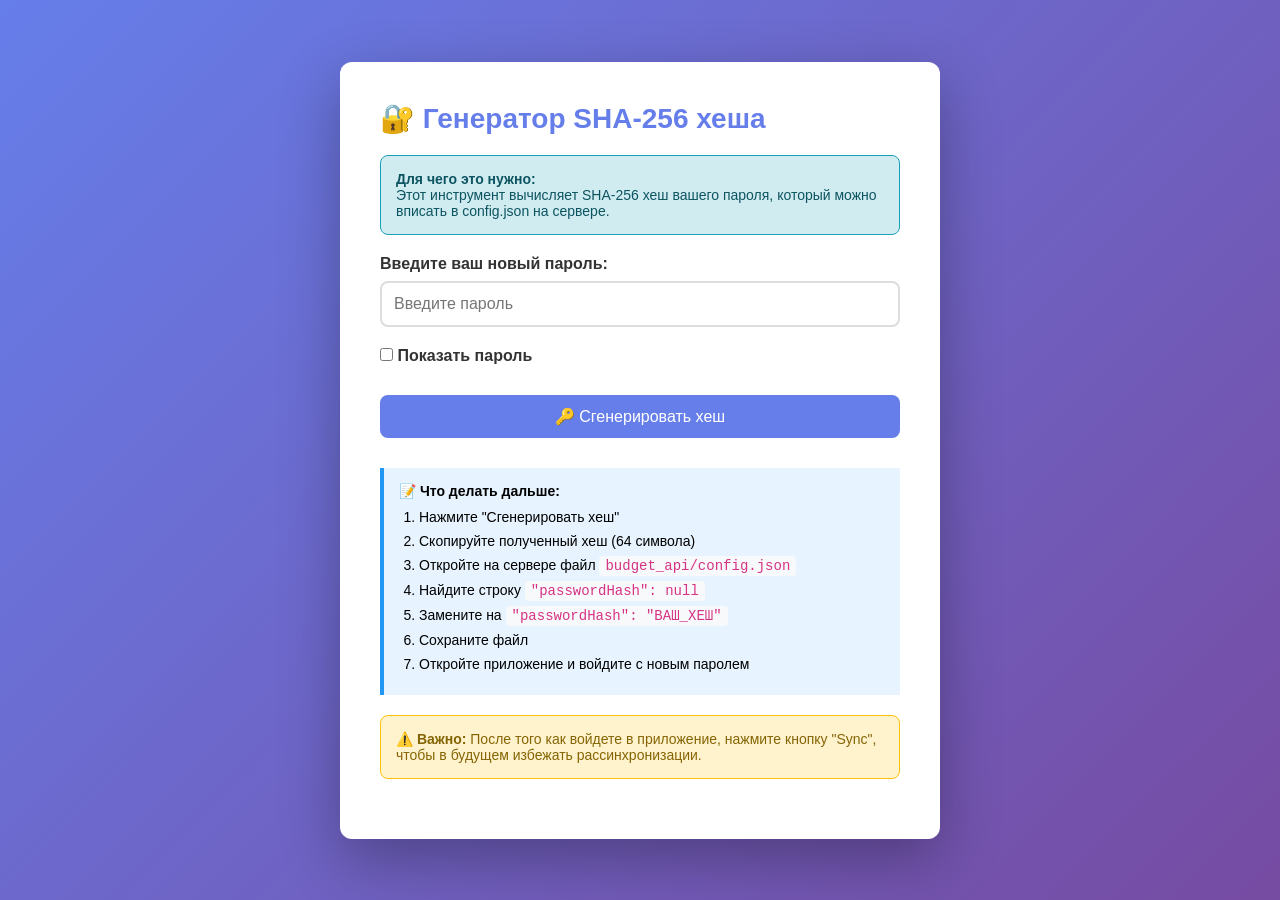
<file: hash-password.html>
<!DOCTYPE html>
<html lang="ru">
<head>
    <meta charset="UTF-8">
    <meta name="viewport" content="width=device-width, initial-scale=1.0">
    <title>Генератор SHA-256 хеша пароля</title>
    <style>
        * {
            margin: 0;
            padding: 0;
            box-sizing: border-box;
        }

        body {
            font-family: -apple-system, BlinkMacSystemFont, 'Segoe UI', Roboto, sans-serif;
            background: linear-gradient(135deg, #667eea 0%, #764ba2 100%);
            min-height: 100vh;
            display: flex;
            align-items: center;
            justify-content: center;
            padding: 20px;
        }

        .container {
            background: white;
            border-radius: 12px;
            box-shadow: 0 20px 60px rgba(0,0,0,0.3);
            padding: 40px;
            max-width: 600px;
            width: 100%;
        }

        h1 {
            color: #667eea;
            margin-bottom: 10px;
            font-size: 28px;
        }

        .info {
            background: #d1ecf1;
            border: 1px solid #17a2b8;
            border-radius: 8px;
            padding: 15px;
            margin: 20px 0;
            color: #0c5460;
            font-size: 14px;
        }

        .warning {
            background: #fff3cd;
            border: 1px solid #ffc107;
            border-radius: 8px;
            padding: 15px;
            margin: 20px 0;
            color: #856404;
            font-size: 14px;
        }

        .input-group {
            margin: 20px 0;
        }

        label {
            display: block;
            margin-bottom: 8px;
            font-weight: 600;
            color: #333;
        }

        input[type="text"],
        input[type="password"] {
            width: 100%;
            padding: 12px;
            border: 2px solid #ddd;
            border-radius: 8px;
            font-size: 16px;
            transition: border-color 0.3s;
        }

        input[type="text"]:focus,
        input[type="password"]:focus {
            outline: none;
            border-color: #667eea;
        }

        button {
            background: #667eea;
            color: white;
            border: none;
            border-radius: 8px;
            padding: 12px 24px;
            font-size: 16px;
            cursor: pointer;
            width: 100%;
            margin: 10px 0;
            transition: background 0.3s;
        }

        button:hover {
            background: #5568d3;
        }

        .result {
            background: #f8f9fa;
            border: 2px solid #28a745;
            border-radius: 8px;
            padding: 15px;
            margin: 20px 0;
            word-break: break-all;
            font-family: 'Courier New', monospace;
            font-size: 14px;
            display: none;
        }

        .result.show {
            display: block;
        }

        .hash-value {
            background: #fff;
            padding: 10px;
            border-radius: 4px;
            margin: 10px 0;
            font-weight: bold;
            color: #28a745;
        }

        .copy-btn {
            background: #28a745;
            padding: 8px 16px;
            font-size: 14px;
            margin-top: 10px;
        }

        .copy-btn:hover {
            background: #218838;
        }

        .instructions {
            background: #e7f3ff;
            border-left: 4px solid #2196f3;
            padding: 15px;
            margin: 20px 0;
            font-size: 14px;
        }

        .instructions ol {
            margin-left: 20px;
            margin-top: 10px;
        }

        .instructions li {
            margin: 8px 0;
        }

        code {
            background: #f8f9fa;
            padding: 2px 6px;
            border-radius: 4px;
            font-family: 'Courier New', monospace;
            color: #d63384;
        }
    </style>
</head>
<body>
    <div class="container">
        <h1>🔐 Генератор SHA-256 хеша</h1>

        <div class="info">
            <strong>Для чего это нужно:</strong><br>
            Этот инструмент вычисляет SHA-256 хеш вашего пароля, который можно вписать в config.json на сервере.
        </div>

        <div class="input-group">
            <label for="password">Введите ваш новый пароль:</label>
            <input type="password" id="password" placeholder="Введите пароль">
        </div>

        <div class="input-group">
            <label>
                <input type="checkbox" id="show-password" onchange="togglePassword()">
                Показать пароль
            </label>
        </div>

        <button onclick="generateHash()">🔑 Сгенерировать хеш</button>

        <div id="result" class="result">
            <strong>✅ SHA-256 хеш вашего пароля:</strong>
            <div class="hash-value" id="hash-value"></div>
            <button class="copy-btn" onclick="copyHash()">📋 Скопировать хеш</button>
        </div>

        <div class="instructions">
            <strong>📝 Что делать дальше:</strong>
            <ol>
                <li>Нажмите "Сгенерировать хеш"</li>
                <li>Скопируйте полученный хеш (64 символа)</li>
                <li>Откройте на сервере файл <code>budget_api/config.json</code></li>
                <li>Найдите строку <code>"passwordHash": null</code></li>
                <li>Замените на <code>"passwordHash": "ВАШ_ХЕШ"</code></li>
                <li>Сохраните файл</li>
                <li>Откройте приложение и войдите с новым паролем</li>
            </ol>
        </div>

        <div class="warning">
            <strong>⚠️ Важно:</strong> После того как войдете в приложение, нажмите кнопку "Sync", чтобы в будущем избежать рассинхронизации.
        </div>
    </div>

    <script>
        async function hashPassword(password) {
            const encoder = new TextEncoder();
            const data = encoder.encode(password);
            const hashBuffer = await crypto.subtle.digest('SHA-256', data);
            const hashArray = Array.from(new Uint8Array(hashBuffer));
            const hashHex = hashArray.map(b => b.toString(16).padStart(2, '0')).join('');
            return hashHex;
        }

        async function generateHash() {
            const passwordInput = document.getElementById('password');
            const password = passwordInput.value;

            if (!password) {
                alert('❌ Введите пароль!');
                return;
            }

            try {
                const hash = await hashPassword(password);

                document.getElementById('hash-value').textContent = hash;
                document.getElementById('result').classList.add('show');

                // Сохраняем хеш для копирования
                window.currentHash = hash;

            } catch (error) {
                alert('❌ Ошибка генерации хеша: ' + error.message);
            }
        }

        function togglePassword() {
            const passwordInput = document.getElementById('password');
            const checkbox = document.getElementById('show-password');

            passwordInput.type = checkbox.checked ? 'text' : 'password';
        }

        function copyHash() {
            if (!window.currentHash) {
                alert('❌ Сначала сгенерируйте хеш!');
                return;
            }

            navigator.clipboard.writeText(window.currentHash).then(() => {
                alert('✅ Хеш скопирован в буфер обмена!');
            }).catch(err => {
                // Фоллбэк для старых браузеров
                const textarea = document.createElement('textarea');
                textarea.value = window.currentHash;
                document.body.appendChild(textarea);
                textarea.select();
                document.execCommand('copy');
                document.body.removeChild(textarea);
                alert('✅ Хеш скопирован в буфер обмена!');
            });
        }

        // Enter для генерации
        document.getElementById('password').addEventListener('keypress', function(e) {
            if (e.key === 'Enter') {
                generateHash();
            }
        });
    </script>
</body>
</html>
</file>
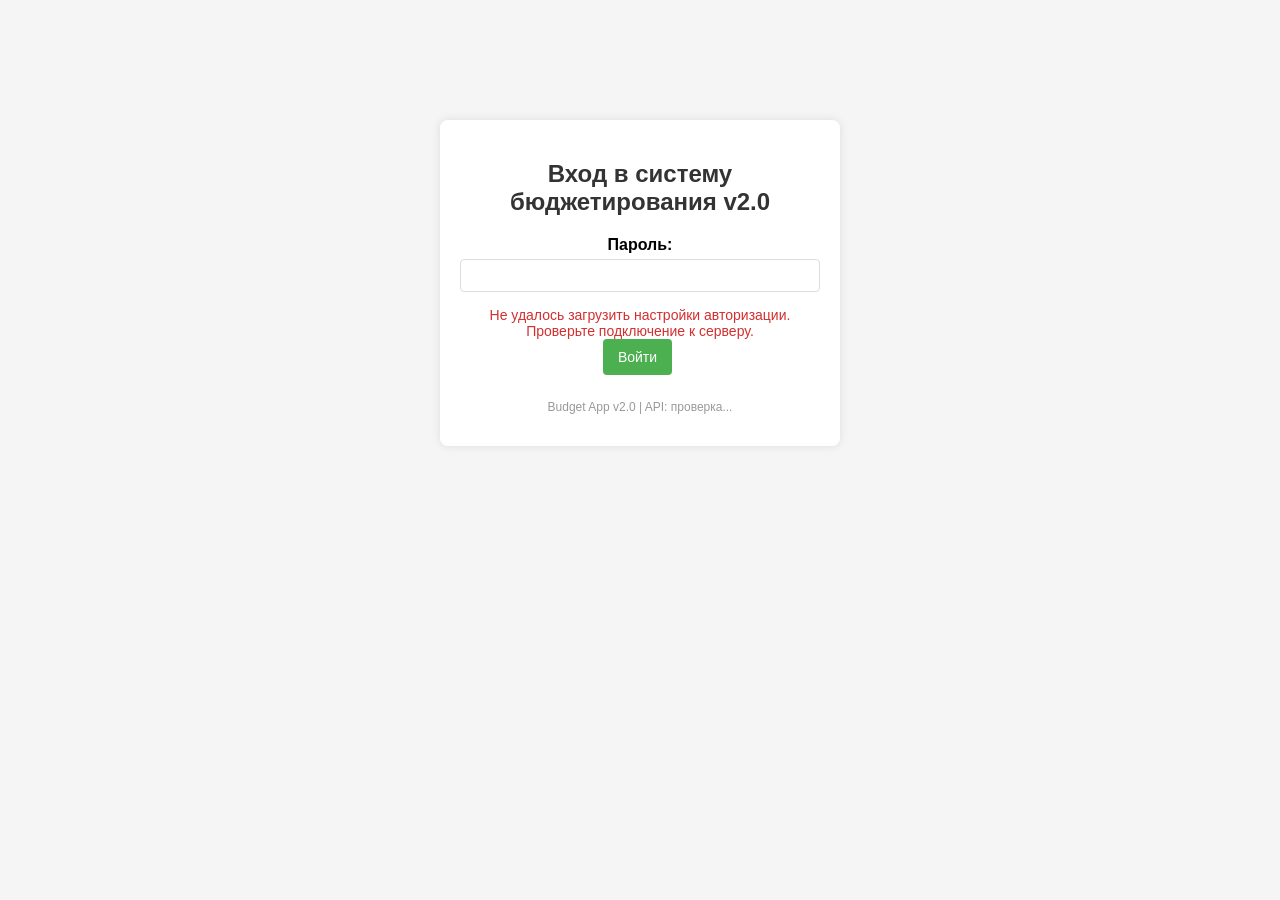
<file: index_v2.html>
<!DOCTYPE html>
<html lang="ru">
<head>
    <meta charset="UTF-8">
    <meta name="viewport" content="width=device-width, initial-scale=1.0">
    <title>Персональное бюджетирование v2.0</title>
    <link rel="icon" href="data:image/svg+xml,<svg xmlns='http://www.w3.org/2000/svg' viewBox='0 0 100 100'><rect fill='%234CAF50' width='100' height='100' rx='15'/><text x='50' y='75' font-size='70' text-anchor='middle' fill='white' font-family='Arial'>€</text></svg>">
    <link rel="stylesheet" href="css/styles.css">
</head>
<body>
    <!-- Экран логина -->
    <div id="login-screen" class="login-container">
        <h2>Вход в систему бюджетирования v2.0</h2>
        <form id="login-form">
            <div class="form-group">
                <label for="password-input">Пароль:</label>
                <input type="password" id="password-input" autocomplete="current-password">
            </div>
            <div id="login-error" class="error-message hidden"></div>
            <button type="submit" id="login-button">Войти</button>
        </form>
        <p style="margin-top: 20px; font-size: 12px; color: #999;">
            Budget App v2.0 | API: <span id="api-status">проверка...</span>
        </p>
    </div>

    <!-- Основное приложение -->
    <div id="app" class="hidden">
        <div class="container" style="position: relative;">
            <div class="user-info">
                <span id="connection-status" title="Статус подключения к серверу">🟢</span> |
                <button class="button-secondary" data-action="sync" style="padding: 5px 10px; font-size: 12px;">🔄 Синхронизировать</button> |
                <span class="settings-link" data-action="settings">⚙️ Настройки</span> |
                <span class="settings-link" data-action="logout">Выход</span>
            </div>

            <h1>Персональное бюджетирование v2.0</h1>

            <!-- Информация о курсах валют -->
            <div class="exchange-info">
                <div class="rates-container" id="exchange-rates">
                    <div class="rate-item">Загрузка курсов валют...</div>
                </div>
                <div style="font-size: 12px; margin-top: 5px;">
                    Последнее обновление: <span id="last-update">—</span>
                    <button class="button-secondary" data-action="update-rates" style="padding: 3px 8px; font-size: 12px; margin-left: 10px;">Обновить курсы</button>
                </div>
            </div>

            <!-- Выбор периода -->
            <div class="period-selector">
                <label>Период:</label>
                <select id="period-selector">
                    <!-- Будет заполнено динамически -->
                </select>
                <button class="button-secondary" id="current-period-btn">Текущий период</button>
            </div>

            <!-- Вкладки -->
            <div class="tabs">
                <div class="tab active" data-tab="reference">Справочник</div>
                <div class="tab" data-tab="expenses">Траты</div>
                <div class="tab" data-tab="categories">Категории</div>
                <div class="tab" data-tab="budget">Бюджет</div>
                <div class="tab" data-tab="settings">Настройки</div>
            </div>

            <!-- Вкладка "Справочник" -->
            <div id="reference-tab" class="tab-content active">
                <h2>Справочник категорий</h2>
                <div class="table-container">
                    <table id="reference-table">
                        <thead>
                            <tr>
                                <th>Категория</th>
                                <th>Лимит (€)</th>
                                <th>% от бюджета</th>
                                <th>Потрачено (€)</th>
                                <th>Остаток (€)</th>
                                <th>% использования</th>
                            </tr>
                        </thead>
                        <tbody>
                            <!-- Данные будут добавлены JavaScript -->
                        </tbody>
                    </table>
                </div>
            </div>

            <!-- Вкладка "Траты" -->
            <div id="expenses-tab" class="tab-content">
                <h2>Учет трат за <span id="expenses-period-title">текущий период</span></h2>

                <div class="form-group">
                    <button id="add-expense-btn">Добавить расход</button>
                    <button class="button-secondary" data-action="export">Экспорт</button>
                    <button class="button-danger" id="clear-expenses-btn">Очистить все</button>
                </div>

                <div class="form-group" style="display: flex; gap: 10px; align-items: center;">
                    <label for="category-filter" style="margin: 0;">Фильтр по категории:</label>
                    <select id="category-filter" style="width: 250px;">
                        <option value="">Все категории</option>
                    </select>
                </div>

                <div class="table-container">
                    <table id="expenses-table">
                        <thead>
                            <tr>
                                <th>Дата и час</th>
                                <th>Детали операции</th>
                                <th>Категория</th>
                                <th>Сумма</th>
                                <th>Валюта</th>
                                <th>Сумма план (€)</th>
                                <th>Бюджет реф €</th>
                                <th>Бюджет реф %</th>
                                <th>Действия</th>
                            </tr>
                        </thead>
                        <tbody>
                            <!-- Данные будут добавлены JavaScript -->
                        </tbody>
                    </table>
                </div>
            </div>

            <!-- Вкладка "Категории" -->
            <div id="categories-tab" class="tab-content">
                <h2>Управление категориями</h2>

                <div class="form-group">
                    <button id="add-category-btn">Добавить категорию</button>
                    <button class="button-secondary" id="reset-categories-btn">Сбросить к дефолтным</button>
                </div>

                <div class="table-container">
                    <table id="categories-table">
                        <thead>
                            <tr>
                                <th>Название</th>
                                <th>Лимит (€)</th>
                                <th>% от бюджета</th>
                                <th>Порядок</th>
                                <th>Действия</th>
                            </tr>
                        </thead>
                        <tbody>
                            <!-- Данные будут добавлены JavaScript -->
                        </tbody>
                    </table>
                </div>
            </div>

            <!-- Вкладка "Бюджет" -->
            <div id="budget-tab" class="tab-content">
                <h2>Сводка бюджета</h2>

                <div class="table-container">
                    <table id="budget-summary-table">
                        <thead>
                            <tr>
                                <th>Категория</th>
                                <th>План (€)</th>
                                <th>Факт (€)</th>
                                <th>% исполнения</th>
                                <th>Можно тратить/перерасход (€)</th>
                            </tr>
                        </thead>
                        <tbody>
                            <!-- Данные будут добавлены JavaScript -->
                        </tbody>
                        <tfoot>
                            <tr class="total-row">
                                <td>Всего</td>
                                <td id="total-plan-euro">0.00</td>
                                <td id="total-fact-euro">0.00</td>
                                <td id="total-percentage">0%</td>
                                <td id="total-remaining">0.00</td>
                            </tr>
                        </tfoot>
                    </table>
                </div>

                <div class="total-section">
                    <h3>Итоги</h3>
                    <table>
                        <tr>
                            <td>Доход (€):</td>
                            <td id="summary-income">0.00</td>
                        </tr>
                        <tr>
                            <td>Факт расходов (€):</td>
                            <td id="summary-fact">0.00</td>
                        </tr>
                        <tr>
                            <td>Отложено евро:</td>
                            <td id="saved-euro">0.00</td>
                        </tr>
                    </table>
                </div>

                <div class="sections">
                    <div class="section">
                        <h3>Распределение расходов</h3>
                        <div id="chart-container" class="chart-container"></div>
                    </div>
                </div>
            </div>

            <!-- Вкладка "Настройки" -->
            <div id="settings-tab" class="tab-content">
                <h2>Настройки</h2>

                <div class="section">
                    <h3>🔐 Безопасность</h3>
                    <div class="form-group">
                        <button id="change-password-btn">Сменить пароль</button>
                    </div>
                </div>

                <div class="section">
                    <h3>📅 Период отчетности</h3>
                    <div class="form-group">
                        <label for="period-start-day">День начала периода (1-28):</label>
                        <input type="number" id="period-start-day" min="1" max="28" value="25">
                        <small>Текущий период: <span id="current-period-display">—</span></small>
                    </div>
                </div>

                <div class="section">
                    <h3>💱 Курсы валют</h3>
                    <div class="form-group">
                        <label>EUR → UAH: <span id="rate-uah-display">—</span></label>
                        <label>EUR → BGN: <span id="rate-bgn-display">—</span></label>
                        <button class="button-secondary" data-action="update-rates">🔄 Обновить курсы с Monobank</button>
                    </div>
                </div>

                <div class="section">
                    <h3>💰 Лимиты и налоги</h3>
                    <div class="form-group">
                        <label for="income-euro">Доход (EUR):</label>
                        <input type="number" id="income-euro" step="0.01">
                    </div>
                    <div class="form-group">
                        <label for="limit-fop">Лимит ФОП (EUR):</label>
                        <input type="number" id="limit-fop" step="0.01">
                    </div>
                    <div class="form-group">
                        <label for="limit-crypto">Лимит крипты (EUR):</label>
                        <input type="number" id="limit-crypto" step="0.01">
                    </div>
                    <div class="form-group">
                        <label for="tax-rate">Ставка налога (%):</label>
                        <input type="number" id="tax-rate" step="0.1">
                    </div>
                    <button id="save-settings-btn">Сохранить настройки</button>
                </div>

                <div class="section">
                    <h3>📦 Данные</h3>
                    <div class="form-group">
                        <button data-action="import">📥 Импортировать данные из файла</button>
                        <button class="button-secondary" data-action="export">📤 Экспортировать все данные</button>
                        <button class="button-danger" id="clear-all-btn">🗑️ Очистить все данные</button>
                    </div>
                </div>

                <div class="section">
                    <h3>🔄 Синхронизация</h3>
                    <div class="form-group">
                        <p>Статус: <span id="sync-status">🟢 Подключено</span></p>
                        <p>Последняя синхронизация: <span id="last-sync-time">—</span></p>
                        <button data-action="sync">🔄 Синхронизировать сейчас</button>
                    </div>
                </div>

                <div class="section">
                    <h3>🔧 Обслуживание</h3>
                    <div class="form-group">
                        <p>Статус миграции: <span id="migration-status">Проверка...</span></p>
                        <button data-action="migrate">🔄 Мигрировать данные на новый формат</button>
                    </div>
                </div>

                <div class="section">
                    <h3>ℹ️ О приложении</h3>
                    <p>Версия: <span id="app-version">2.0.0</span></p>
                    <p>API версия: <span id="api-version">—</span></p>
                </div>
            </div>
        </div>
    </div>

    <!-- Budget App v2.0 Modules -->
    <script type="module" src="js/main.js"></script>
</body>
</html>
</file>
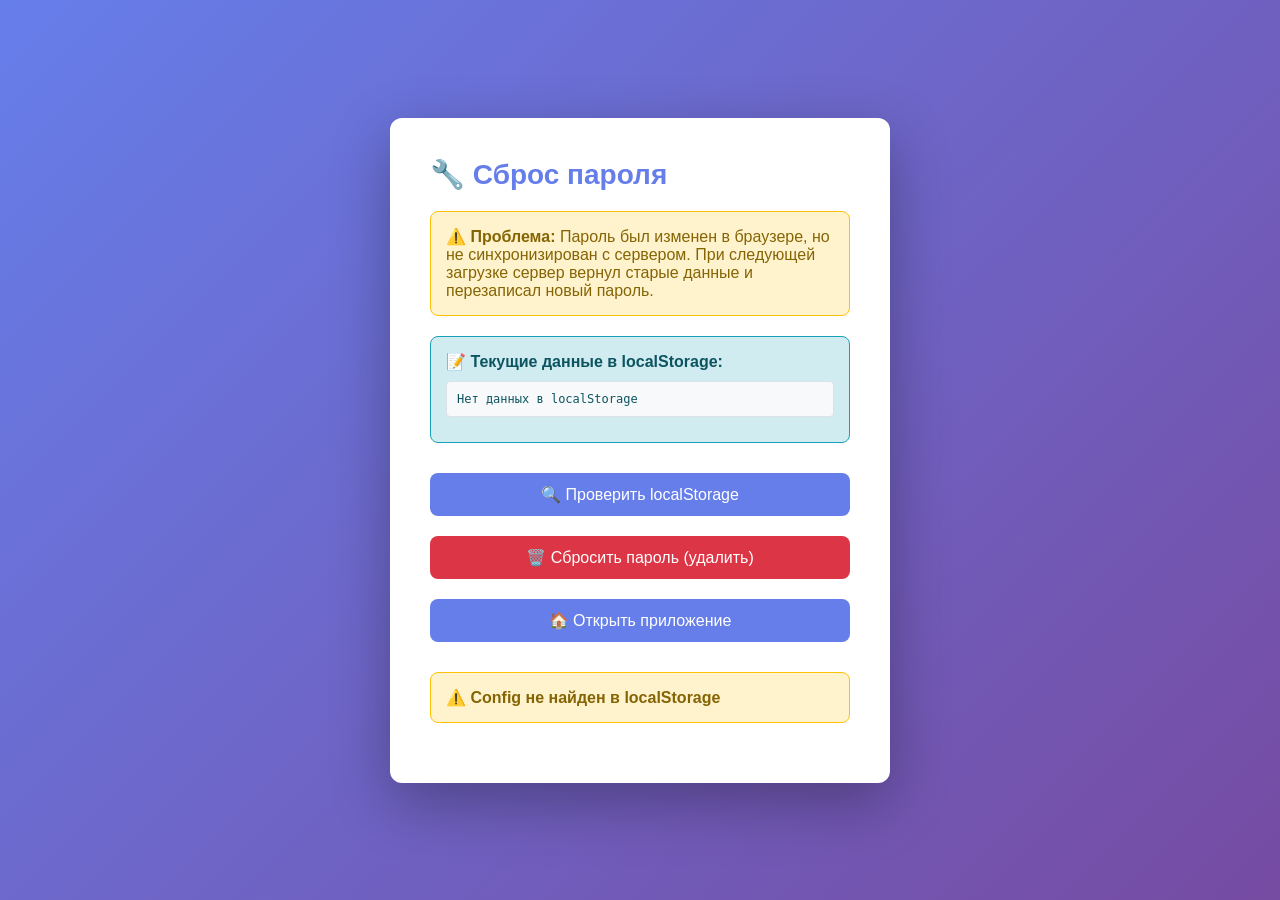
<file: reset-password.html>
<!DOCTYPE html>
<html lang="ru">
<head>
    <meta charset="UTF-8">
    <meta name="viewport" content="width=device-width, initial-scale=1.0">
    <title>Сброс пароля - Budget App</title>
    <style>
        * {
            margin: 0;
            padding: 0;
            box-sizing: border-box;
        }

        body {
            font-family: -apple-system, BlinkMacSystemFont, 'Segoe UI', Roboto, sans-serif;
            background: linear-gradient(135deg, #667eea 0%, #764ba2 100%);
            min-height: 100vh;
            display: flex;
            align-items: center;
            justify-content: center;
            padding: 20px;
        }

        .container {
            background: white;
            border-radius: 12px;
            box-shadow: 0 20px 60px rgba(0,0,0,0.3);
            padding: 40px;
            max-width: 500px;
            width: 100%;
        }

        h1 {
            color: #667eea;
            margin-bottom: 10px;
            font-size: 28px;
        }

        .warning {
            background: #fff3cd;
            border: 1px solid #ffc107;
            border-radius: 8px;
            padding: 15px;
            margin: 20px 0;
            color: #856404;
        }

        .info {
            background: #d1ecf1;
            border: 1px solid #17a2b8;
            border-radius: 8px;
            padding: 15px;
            margin: 20px 0;
            color: #0c5460;
        }

        .success {
            background: #d4edda;
            border: 1px solid #28a745;
            border-radius: 8px;
            padding: 15px;
            margin: 20px 0;
            color: #155724;
        }

        button {
            background: #667eea;
            color: white;
            border: none;
            border-radius: 8px;
            padding: 12px 24px;
            font-size: 16px;
            cursor: pointer;
            width: 100%;
            margin: 10px 0;
            transition: background 0.3s;
        }

        button:hover {
            background: #5568d3;
        }

        button:disabled {
            background: #ccc;
            cursor: not-allowed;
        }

        .btn-danger {
            background: #dc3545;
        }

        .btn-danger:hover {
            background: #c82333;
        }

        pre {
            background: #f8f9fa;
            border: 1px solid #dee2e6;
            border-radius: 4px;
            padding: 10px;
            overflow-x: auto;
            font-size: 12px;
            margin: 10px 0;
        }

        .status {
            font-weight: bold;
            margin-top: 20px;
        }
    </style>
</head>
<body>
    <div class="container">
        <h1>🔧 Сброс пароля</h1>

        <div class="warning">
            <strong>⚠️ Проблема:</strong> Пароль был изменен в браузере, но не синхронизирован с сервером.
            При следующей загрузке сервер вернул старые данные и перезаписал новый пароль.
        </div>

        <div class="info">
            <strong>📝 Текущие данные в localStorage:</strong>
            <pre id="current-data">Проверка...</pre>
        </div>

        <button onclick="checkLocalStorage()">🔍 Проверить localStorage</button>
        <button onclick="resetPassword()" class="btn-danger">🗑️ Сбросить пароль (удалить)</button>
        <button onclick="goToApp()">🏠 Открыть приложение</button>

        <div id="status" class="status"></div>
    </div>

    <script>
        const STORAGE_KEY = 'budget_config_v2';

        function checkLocalStorage() {
            const data = localStorage.getItem(STORAGE_KEY);
            const currentDataEl = document.getElementById('current-data');

            if (data) {
                try {
                    const config = JSON.parse(data);
                    currentDataEl.textContent = JSON.stringify(config, null, 2);

                    if (config.passwordHash) {
                        showStatus('success', `✅ Найден хеш пароля: ${config.passwordHash.substring(0, 20)}...`);
                    } else {
                        showStatus('warning', '⚠️ Хеш пароля не найден в config');
                    }
                } catch (e) {
                    currentDataEl.textContent = data;
                    showStatus('error', '❌ Ошибка парсинга JSON: ' + e.message);
                }
            } else {
                currentDataEl.textContent = 'Нет данных в localStorage';
                showStatus('warning', '⚠️ Config не найден в localStorage');
            }
        }

        function resetPassword() {
            if (!confirm('Вы уверены? Это удалит сохраненный пароль и позволит войти без пароля.')) {
                return;
            }

            const data = localStorage.getItem(STORAGE_KEY);

            if (data) {
                try {
                    const config = JSON.parse(data);

                    // Удаляем passwordHash
                    delete config.passwordHash;

                    // Сохраняем обратно
                    localStorage.setItem(STORAGE_KEY, JSON.stringify(config));

                    showStatus('success', '✅ Пароль успешно удален! Теперь можете войти в приложение без пароля.');

                    // Обновляем отображение
                    checkLocalStorage();

                } catch (e) {
                    showStatus('error', '❌ Ошибка: ' + e.message);
                }
            } else {
                showStatus('warning', '⚠️ Config не найден в localStorage');
            }
        }

        function goToApp() {
            window.location.href = 'index.html';
        }

        function showStatus(type, message) {
            const statusEl = document.getElementById('status');
            statusEl.className = 'status ' + type;
            statusEl.textContent = message;
        }

        // Автоматическая проверка при загрузке
        window.addEventListener('load', checkLocalStorage);
    </script>
</body>
</html>
</file>
<file: css/styles.css>
/**
 * Budget App v2.0 - Styles
 */

* {
    box-sizing: border-box;
}

body {
    font-family: Arial, sans-serif;
    margin: 0;
    padding: 20px;
    background-color: #f5f5f5;
}

.container {
    max-width: 1400px;
    margin: 0 auto;
    background-color: white;
    padding: 20px;
    border-radius: 8px;
    box-shadow: 0 0 10px rgba(0,0,0,0.1);
}

h1, h2, h3 {
    color: #333;
}

table {
    width: 100%;
    border-collapse: collapse;
    margin: 15px 0;
}

th, td {
    border: 1px solid #ddd;
    padding: 8px 12px;
    text-align: left;
}

th {
    background-color: #f2f2f2;
    position: sticky;
    top: 0;
    z-index: 10;
}

/* Заголовки таблицы справочника — компактнее (колонок много) */
#reference-table thead th {
    font-size: 12px;
    padding: 6px 8px;
    line-height: 1.25;
}

/* Подпись «по выбранным категориям» под заголовком карточки «Дневной лимит» */
.card .card-sublabel {
    font-size: 11px;
    font-weight: 400;
    opacity: 0.75;
}

/* Колонка-чекбокс «Дневной лимит» в справочнике — выравнивание по центру */
#reference-table td.col-daily-limit,
#reference-table th.col-daily-limit {
    text-align: center;
}
#reference-table .daily-limit-checkbox {
    width: 18px;
    height: 18px;
    cursor: pointer;
    margin: 0;
}

.total-row {
    font-weight: bold;
    background-color: #e9e9e9;
}

/* Цветовая индикация по ТЗ */
.budget-under-50 {
    background-color: #c8e6c9;
    color: #2e7d32;
}

.budget-50-90 {
    background-color: #fff9c4;
    color: #f57f17;
}

.budget-90-100 {
    background-color: #ffccbc;
    color: #d84315;
}

.budget-over-100 {
    background-color: #ffcdd2;
    color: #c62828;
    text-decoration: line-through;
}

.form-group {
    margin-bottom: 15px;
}

label {
    display: block;
    margin-bottom: 5px;
    font-weight: bold;
}

input, select {
    width: 100%;
    padding: 8px;
    border: 1px solid #ddd;
    border-radius: 4px;
    box-sizing: border-box;
}

input:invalid {
    border-color: #d32f2f;
}

button {
    background-color: #4CAF50;
    color: white;
    padding: 10px 15px;
    border: none;
    border-radius: 4px;
    cursor: pointer;
    font-size: 14px;
    margin-right: 5px;
    margin-bottom: 5px;
}

button:hover {
    background-color: #45a049;
}

button:disabled {
    background-color: #cccccc;
    cursor: not-allowed;
}

.button-secondary {
    background-color: #2196F3;
}

.button-secondary:hover {
    background-color: #0b7dda;
}

.button-danger {
    background-color: #f44336;
}

.button-danger:hover {
    background-color: #d32f2f;
}

.sections {
    display: flex;
    gap: 20px;
    margin-top: 20px;
    flex-wrap: wrap;
}

.section {
    flex: 1;
    min-width: 300px;
    padding: 15px;
    background-color: white;
    border-radius: 8px;
    box-shadow: 0 0 5px rgba(0,0,0,0.1);
}

.login-container {
    max-width: 400px;
    margin: 100px auto;
    padding: 20px;
    background-color: white;
    border-radius: 8px;
    box-shadow: 0 0 10px rgba(0,0,0,0.1);
    text-align: center;
}

#app-container {
    display: none;
}

.tabs {
    display: flex;
    border-bottom: 1px solid #ccc;
    margin-bottom: 20px;
    flex-wrap: wrap;
}

.tab {
    padding: 10px 15px;
    cursor: pointer;
    background-color: #f1f1f1;
    margin-right: 5px;
    margin-bottom: -1px;
    border-radius: 5px 5px 0 0;
    border: 1px solid #ccc;
    border-bottom: none;
}

.tab.active {
    background-color: white;
    border-bottom: 1px solid white;
    font-weight: bold;
}

.tab-content {
    display: none;
}

.tab-content.active {
    display: block;
}

.chart-container {
    height: 300px;
    margin: 20px 0;
}

.hidden {
    display: none;
}

.table-container {
    overflow-x: auto;
    max-height: 500px;
    overflow-y: auto;
}

.total-section {
    margin-top: 20px;
    padding: 15px;
    background-color: #f9f9f9;
    border-radius: 8px;
    border: 1px solid #ddd;
}

.exchange-info {
    background-color: #e7f3fe;
    border-left: 5px solid #2196F3;
    padding: 10px;
    margin-bottom: 15px;
    font-size: 14px;
}

.rates-container {
    display: flex;
    gap: 15px;
    flex-wrap: wrap;
}

.rate-item {
    background-color: #f9f9f9;
    border-radius: 5px;
    padding: 8px 12px;
    font-size: 14px;
    border: 1px solid #ddd;
}

.loader {
    border: 4px solid #f3f3f3;
    border-top: 4px solid #3498db;
    border-radius: 50%;
    width: 20px;
    height: 20px;
    animation: spin 2s linear infinite;
    display: inline-block;
    vertical-align: middle;
    margin-right: 10px;
}

@keyframes spin {
    0% { transform: rotate(0deg); }
    100% { transform: rotate(360deg); }
}

.readonly-field {
    background-color: #f5f5f5;
    color: #666;
    cursor: not-allowed;
}

.period-selector {
    display: flex;
    gap: 10px;
    margin-bottom: 15px;
    align-items: center;
    flex-wrap: wrap;
}

.period-selector label {
    margin: 0;
    font-weight: normal;
}

.period-selector select,
.period-selector input {
    width: auto;
    min-width: 120px;
}

.error-message {
    color: #d32f2f;
    font-size: 14px;
    margin-top: 5px;
}

.success-message {
    color: #2e7d32;
    font-size: 14px;
    margin-top: 5px;
}

.password-requirements {
    background: #f8f9fa;
    border-left: 3px solid #007bff;
    padding: 10px;
    margin: 15px 0;
    font-size: 13px;
    color: #666;
}

.password-requirements small {
    line-height: 1.6;
}

.expense-row-unsaved {
    background-color: #fff9e6;
}

.user-info {
    position: absolute;
    top: 20px;
    right: 20px;
    text-align: right;
    font-size: 14px;
}

.settings-link {
    color: #2196F3;
    cursor: pointer;
    text-decoration: underline;
}

/* ============================================
   v2.1 (2026) — карточки итогов, виджеты, прочая косметика
   ============================================ */

/* Группы карточек: верхние (3 главных) и нижние (5 второстепенных) */
.summary-cards {
    display: grid;
    gap: 12px;
    margin: 15px 0 20px;
}

/* ВЕРХ: 3 карточки — главные */
.summary-cards-top {
    grid-template-columns: repeat(3, 1fr);
}

/* НИЗ: остальные 5 — равная сетка */
.summary-cards-bottom {
    grid-template-columns: repeat(auto-fit, minmax(220px, 1fr));
    margin-top: 25px;
}

.card {
    padding: 16px 18px;
    border-radius: 10px;
    background: #fafafa;
    border-left: 5px solid #bdbdbd;
    box-shadow: 0 1px 3px rgba(0,0,0,0.06);
    transition: opacity 0.2s;
}

.card-label {
    font-size: 12px;
    color: #666;
    text-transform: uppercase;
    letter-spacing: 0.5px;
    margin-bottom: 6px;
}

.card-value {
    font-size: 24px;
    font-weight: 600;
    color: #222;
    line-height: 1.2;
}

.card-subline {
    font-size: 14px;
    color: #444;
    margin-top: 8px;
}

.card-hint {
    font-size: 11px;
    color: #888;
    margin-top: 4px;
}

.card-neutral { border-left-color: #9e9e9e; background: #f8f9fa; }
.card-warning { border-left-color: #ff9800; background: #fff8e1; }
.card-warning .card-value { color: #e65100; }
.card-attention { border-left-color: #ffc107; background: #fffde7; }
.card-attention .card-value { color: #f57f17; }
.card-primary { border-left-color: #2196F3; background: #e3f2fd; }
.card-primary .card-value { color: #1565c0; font-size: 28px; }
.card-danger { border-left-color: #f44336; background: #ffebee; }
.card-danger .card-value { color: #c62828; }
.card-success { border-left-color: #4CAF50; background: #e8f5e9; }
.card-success .card-value { color: #2e7d32; }

/* Если «Свободно» в карточке дней отрицательно — карточка краснеет */
.card-primary.is-negative {
    border-left-color: #f44336;
    background: #ffebee;
}
.card-primary.is-negative .card-value {
    color: #c62828;
}

/* % исполнения > 100% — краснеет */
.card-warning.is-overspent {
    border-left-color: #f44336;
    background: #ffebee;
}
.card-warning.is-overspent .card-value {
    color: #c62828;
}

/* Если по плану тратить нечего — карточка «План в день» бледнеет */
.card-attention.is-empty {
    opacity: 0.5;
}

/* Стрелки порядка в справочнике */
.order-controls {
    display: inline-flex;
    flex-direction: column;
    gap: 2px;
    align-items: center;
}

.order-btn {
    background: #f0f0f0;
    color: #555;
    border: 1px solid #ccc;
    border-radius: 4px;
    padding: 1px 8px;
    font-size: 12px;
    line-height: 1.2;
    cursor: pointer;
    margin: 0;
    min-width: 28px;
}

.order-btn:hover:not(:disabled) {
    background: #e0e0e0;
    color: #222;
}

.order-btn:disabled {
    opacity: 0.35;
    cursor: not-allowed;
    background: #f0f0f0;
}

.order-number {
    font-size: 11px;
    color: #999;
    margin: 1px 0;
}

/* Пустое состояние таблиц */
.empty-state {
    text-align: center;
    padding: 30px 20px;
    color: #888;
    font-size: 14px;
    background: #fafafa;
    border-radius: 8px;
    margin: 15px 0;
}

.empty-state-icon {
    font-size: 32px;
    margin-bottom: 8px;
    display: block;
    opacity: 0.5;
}

/* Информация о периоде рядом с селектором */
.period-info {
    font-size: 13px;
    color: #777;
    margin-left: 6px;
}

/* Группировка пунктов архива в селекторе */
#period-selector optgroup {
    font-style: italic;
    color: #888;
}

/* Информационная панель курсов: чуть крупнее и красивее */
.exchange-info {
    background-color: #e7f3fe;
    border-left: 5px solid #2196F3;
    border-radius: 6px;
    padding: 12px 14px;
    margin-bottom: 15px;
    font-size: 14px;
}

.exchange-info .rate-item {
    font-weight: 500;
}

/* ============================================
   МОБИЛЬНАЯ АДАПТАЦИЯ (< 700px)
   ============================================ */
@media (max-width: 700px) {
    /* Шапка с пользовательскими ссылками: убираем абсолютное позиционирование,
       чтобы она не налезала на заголовок */
    .user-info {
        position: static !important;
        text-align: right;
        font-size: 13px;
        margin-bottom: 8px;
        padding: 4px 0;
        border-bottom: 1px solid #eee;
    }

    /* Контейнер не должен быть relative-якорем для абсолютной шапки */
    .container {
        padding: 12px 10px !important;
    }

    h1 {
        font-size: 22px !important;
        margin: 5px 0 10px !important;
    }

    h2 {
        font-size: 18px !important;
    }

    /* Верхние карточки на мобиле — в столбик */
    .summary-cards-top {
        grid-template-columns: 1fr;
    }

    .summary-cards-bottom {
        grid-template-columns: 1fr 1fr;
        gap: 8px;
    }

    .card {
        padding: 12px 14px;
    }

    .card-value {
        font-size: 20px;
    }

    .card-primary .card-value {
        font-size: 24px;
    }

    /* Таблицы: горизонтальный скролл */
    .table-container {
        overflow-x: auto;
        -webkit-overflow-scrolling: touch;
    }

    /* В таблице ТРАТ — sticky первая колонка (Описание).
       Описание обрезается троеточием, чтобы не съесть пол-экрана. */
    #expenses-table th:first-child,
    #expenses-table td:first-child {
        position: sticky;
        left: 0;
        z-index: 2;
        background: #ffffff;
        max-width: 140px;
        min-width: 110px;
    }

    /* Сжатый input описания в sticky-колонке */
    #expenses-table td.col-description input {
        width: 100%;
        box-sizing: border-box;
        font-size: 13px !important;
        text-overflow: ellipsis;
    }

    #expenses-table thead th:first-child {
        background: #f5f5f5;
    }

    /* В таблице БЮДЖЕТА — sticky первая колонка (Категория) */
    #budget-summary-table th:first-child,
    #budget-summary-table td:first-child {
        position: sticky;
        left: 0;
        z-index: 2;
        background: inherit;
    }

    #budget-summary-table thead th:first-child {
        background: #f5f5f5;
    }

    /* Цветные строки бюджета — нужно подложить такой же фон, иначе при скролле sticky-колонка
       будет «прозрачной» и текст из других столбцов будет проглядывать сквозь неё */
    #budget-summary-table tbody tr.budget-under-50 td:first-child { background: #e8f5e9; }
    #budget-summary-table tbody tr.budget-50-90 td:first-child { background: #fff8e1; }
    #budget-summary-table tbody tr.budget-90-100 td:first-child { background: #ffe0b2; }
    #budget-summary-table tbody tr.budget-over-100 td:first-child { background: #ffcdd2; }

    #budget-summary-table tfoot tr.total-row td:first-child {
        background: #f0f0f0;
    }

    /* В таблице СПРАВОЧНИКА — sticky первая колонка (Порядок со стрелками), узкая */
    #reference-table th:first-child,
    #reference-table td:first-child {
        position: sticky;
        left: 0;
        z-index: 2;
        background: inherit;
        min-width: 70px;
    }

    #reference-table thead th:first-child {
        background: #f5f5f5;
    }

    #reference-table tbody tr.budget-under-50 td:first-child { background: #e8f5e9; }
    #reference-table tbody tr.budget-50-90 td:first-child { background: #fff8e1; }
    #reference-table tbody tr.budget-90-100 td:first-child { background: #ffe0b2; }
    #reference-table tbody tr.budget-over-100 td:first-child { background: #ffcdd2; }

    /* Компактнее ячейки */
    .table-container table th,
    .table-container table td {
        padding: 6px 8px !important;
        font-size: 13px !important;
    }

    /* В таблице трат: на мобилке поле даты узкое (DD.MM HH:MM)
       Это работает через JS — мы рендерим короткий формат + datetime-local скрываем под клик */
    .mobile-date-compact {
        font-size: 12px;
        white-space: nowrap;
    }

    /* Сжатые input'ы даты-времени и валюты в таблице трат на мобиле */
    #expenses-table input[type="datetime-local"] {
        width: 130px !important;
        font-size: 11px !important;
        padding: 2px 4px !important;
    }

    #expenses-table input[type="text"],
    #expenses-table input[type="number"] {
        font-size: 12px !important;
        padding: 3px 5px !important;
    }

    #expenses-table select {
        font-size: 12px !important;
        padding: 3px 5px !important;
    }

    /* Селектор периода: на всю ширину */
    .period-selector {
        flex-wrap: wrap;
    }

    #period-selector {
        width: 100% !important;
        max-width: none;
    }

    /* Кнопка обновления курса в шапке — на новую строку, чтобы не теснилась */
    .exchange-info {
        font-size: 13px;
        padding: 10px 12px;
    }
}

/* Настройка ширины столбцов в таблице трат (порядок v2.3+: Описание | Категория | Сумма | Валюта | Σплан | Реф€ | Реф% | Действия | Дата) */

/* Колонки 1 и 2 (Описание + Категория) — широкие, одинаковые */
#expenses-table th:nth-child(1),
#expenses-table td:nth-child(1),
#expenses-table th:nth-child(2),
#expenses-table td:nth-child(2) {
    min-width: 200px;
    width: 25%;
}

/* Колонки 3-7 (Сумма, Валюта, Сумма план, Бюджет реф €, Бюджет реф %) — узкие, одинаковые */
#expenses-table th:nth-child(3),
#expenses-table td:nth-child(3),
#expenses-table th:nth-child(4),
#expenses-table td:nth-child(4),
#expenses-table th:nth-child(5),
#expenses-table td:nth-child(5),
#expenses-table th:nth-child(6),
#expenses-table td:nth-child(6),
#expenses-table th:nth-child(7),
#expenses-table td:nth-child(7) {
    width: 90px;
    min-width: 90px;
    max-width: 90px;
}

/* Колонка 9 (Дата и час) — в 2 раза шире узкой, с обрезкой */
#expenses-table th:nth-child(9),
#expenses-table td:nth-child(9) {
    width: 180px;
    min-width: 180px;
    max-width: 180px;
    overflow: hidden;
}

/* Input даты заполняет ячейку */
#expenses-table td:nth-child(9) input {
    width: 100%;
    box-sizing: border-box;
    font-size: 12px;
}

/* Компактные заголовки в узких колонках */
#expenses-table th:nth-child(5),
#expenses-table th:nth-child(6),
#expenses-table th:nth-child(7) {
    font-size: 11px;
    line-height: 1.2;
    padding: 6px 8px;
}

/* Уменьшение шрифта в селекте валюты */
#expenses-table .currency-select {
    font-size: 12px;
}

/* Стили для модальных окон миграции и импорта */
.migration-modal,
.import-modal,
.conflict-modal {
    position: fixed;
    top: 0;
    left: 0;
    width: 100%;
    height: 100%;
    background-color: rgba(0, 0, 0, 0.5);
    display: flex;
    justify-content: center;
    align-items: center;
    z-index: 1000;
}

.migration-modal-content,
.import-modal-content,
.conflict-modal-content {
    background-color: white;
    padding: 30px;
    border-radius: 8px;
    max-width: 600px;
    max-height: 80vh;
    overflow-y: auto;
    box-shadow: 0 4px 20px rgba(0, 0, 0, 0.3);
}

.migration-actions,
.import-actions,
.conflict-actions {
    margin-top: 20px;
    display: flex;
    gap: 10px;
    justify-content: flex-end;
}

.progress-container {
    margin: 20px 0;
}

.progress-bar {
    width: 100%;
    height: 30px;
    background-color: #f0f0f0;
    border-radius: 15px;
    overflow: hidden;
}

.progress-fill {
    height: 100%;
    background-color: #4CAF50;
    transition: width 0.3s ease;
}

.progress-text {
    margin-top: 10px;
    text-align: center;
    font-size: 14px;
    color: #666;
}

.progress-note {
    margin-top: 10px;
    text-align: center;
    font-size: 12px;
    color: #999;
}

.radio-option {
    display: block;
    padding: 10px;
    margin: 10px 0;
    border: 1px solid #ddd;
    border-radius: 4px;
    cursor: pointer;
}

.radio-option:hover {
    background-color: #f5f5f5;
}

.radio-option input[type="radio"] {
    width: auto;
    margin-right: 10px;
}

.warning {
    color: #f57f17;
    font-size: 13px;
}

@media (max-width: 768px) {
    .container {
        padding: 10px;
    }

    .sections {
        flex-direction: column;
    }

    .period-selector {
        flex-direction: column;
        align-items: stretch;
    }

    .period-selector select,
    .period-selector input {
        width: 100%;
    }

    .migration-modal-content,
    .import-modal-content,
    .conflict-modal-content {
        margin: 20px;
        max-width: calc(100% - 40px);
    }
}

/* ============================================
   Баннер распределения дохода по категориям
   (вкладка Справочник, над таблицей)
   ============================================ */
.allocation-banner {
    display: flex;
    align-items: center;
    gap: 10px;
    padding: 12px 18px;
    margin: 15px 0;
    border-radius: 8px;
    font-size: 15px;
    border-left: 5px solid;
    transition: background-color 0.2s, border-color 0.2s, color 0.2s;
    flex-wrap: wrap;
}

.allocation-banner .allocation-icon {
    font-size: 20px;
    line-height: 1;
}

.allocation-banner .allocation-label {
    color: #555;
}

.allocation-banner .allocation-value {
    font-weight: 600;
    font-size: 16px;
}

/* Зелёный — всё хорошо, есть запас (≤ 95%) */
.allocation-banner.allocation-ok {
    background-color: #e8f5e9;
    border-left-color: #43a047;
    color: #1b5e20;
}

/* Жёлтый — впритык (95–100%) */
.allocation-banner.allocation-warning {
    background-color: #fff8e1;
    border-left-color: #f9a825;
    color: #8d6e00;
}

/* Красный — перебор (>100%) */
.allocation-banner.allocation-danger {
    background-color: #ffebee;
    border-left-color: #e53935;
    color: #b71c1c;
}

/* Нейтральный — нет данных (доход = 0 или нет категорий) */
.allocation-banner.allocation-neutral {
    background-color: #f5f5f5;
    border-left-color: #9e9e9e;
    color: #616161;
}

/* Мобильная адаптация: уменьшаем шрифт и отступы */
@media (max-width: 768px) {
    .allocation-banner {
        font-size: 13px;
        padding: 10px 12px;
        gap: 6px;
    }
    .allocation-banner .allocation-value {
        font-size: 14px;
    }
    .allocation-banner .allocation-icon {
        font-size: 17px;
    }
}


/* ===== Reports tab (Phase 2) ===== */
.report-controls { display: flex; gap: 12px; align-items: center; flex-wrap: wrap; margin-bottom: 10px; }
.report-controls label { display: flex; gap: 6px; align-items: center; }
.report-note { color: #666; font-size: 0.85em; margin: 6px 0 14px; }
.report-top-movers { display: flex; gap: 24px; flex-wrap: wrap; margin-bottom: 16px; }
.report-movers-col { flex: 1 1 260px; }
.report-movers-col h4 { margin: 0 0 6px; }
.mover-up { color: #c0392b; }
.mover-down { color: #27ae60; }
#report-table th, #report-table td { text-align: center; white-space: nowrap; vertical-align: middle; }
#report-table td.report-cat, #report-table th.report-cat { text-align: left; white-space: normal; font-weight: 600; min-width: 160px; }
#report-table .rc-fact { font-size: 1em; font-weight: 600; }
#report-table .rc-limit { font-size: 0.78em; color: #888; }
#report-table .rc-exec { font-size: 0.78em; font-weight: 600; }
#report-table .exec-ok { color: #27ae60; }
#report-table .exec-warn { color: #b8860b; }
#report-table .exec-over { color: #c0392b; }
#report-table .report-partial { background: #fffdf3; }
#report-table .report-stat { background: #f5f5f5; font-weight: 600; }
</file>
